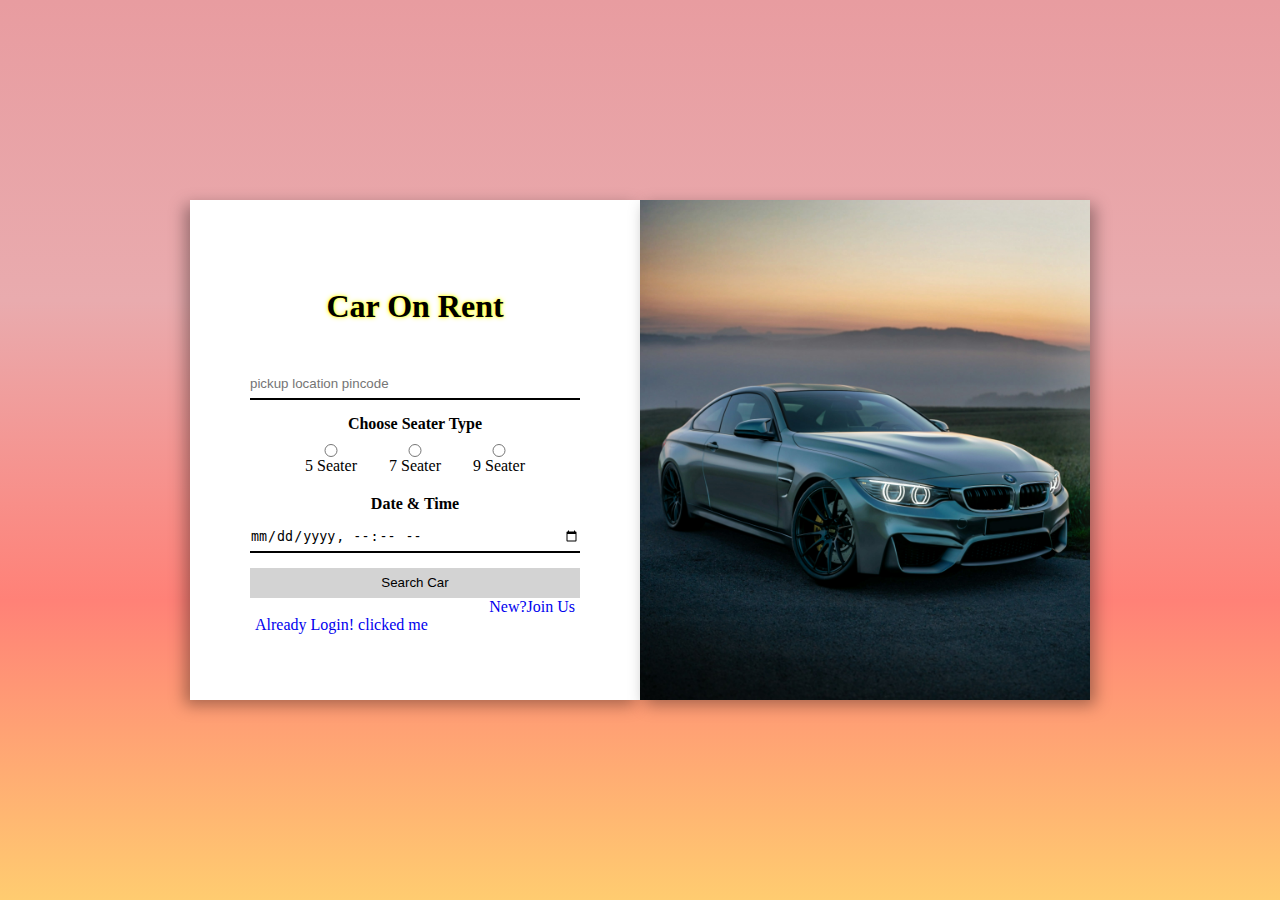
<file: frontend/index.html>
<!DOCTYPE html>
<html lang="en">

<head>
  <meta charset="UTF-8">
  <meta name="viewport" content="width=device-width, initial-scale=1.0">
  <title>HomePage</title>
  <link rel="stylesheet" href="index.css">
</head>
<body>
  <div class="homepage-main-div">
    <div class="homepage-form-div">

      <h1 class="text-homepage">Car On Rent</h1>
      <form action="submit" class="form-homepage" onsubmit="handleFormSubmit(event)">

        <input class="form-search-car" type="number" id="pincode" name="pincode" placeholder="pickup location pincode"
          required>
        <label><strong>Choose Seater Type</strong></label>
        <div>
          <label for="seaterType" class="form-select-seater"> <input type="radio" name="seatertype" value="5" required>5
            Seater
          </label>
          <label for="seaterType" class="form-select-seater"> <input type="radio" name="seatertype" value="7">7 Seater
          </label>
          <label for="seaterType" class="form-select-seater"> <input type="radio" name="seatertype" value="9">9 Seater
          </label>
        </div>
        <label for="Date"> <strong>Date & Time</strong></label>
        <input class="form-search-car" type="datetime-local" id="date" name="date" placeholder="Date & Time" required>
        <button class="form-search-car-btn" type="submit">Search Car</button>
      </form>
      <div class="login-signup-btn">
        <span class="signup-btn-homepage" id="hide"><a href="signup.html" class="signup-btn-homepage">New?Join
            Us</a></span>
        <span class="login-btn-homepage" id="hidden"><a href="login.html" class="login-btn-homepage">Already Login!
            clicked me</a></span>
        <span class="logout-btn-homepage"><button id="logoutBtn" class="logout-btn"
            onclick="logout()">Logout</button></span>
      </div>
    </div>
    <div class="homepage-image-div"></div>
  </div>
  <script src="./script.js"></script>
</body>
</html>
</file>
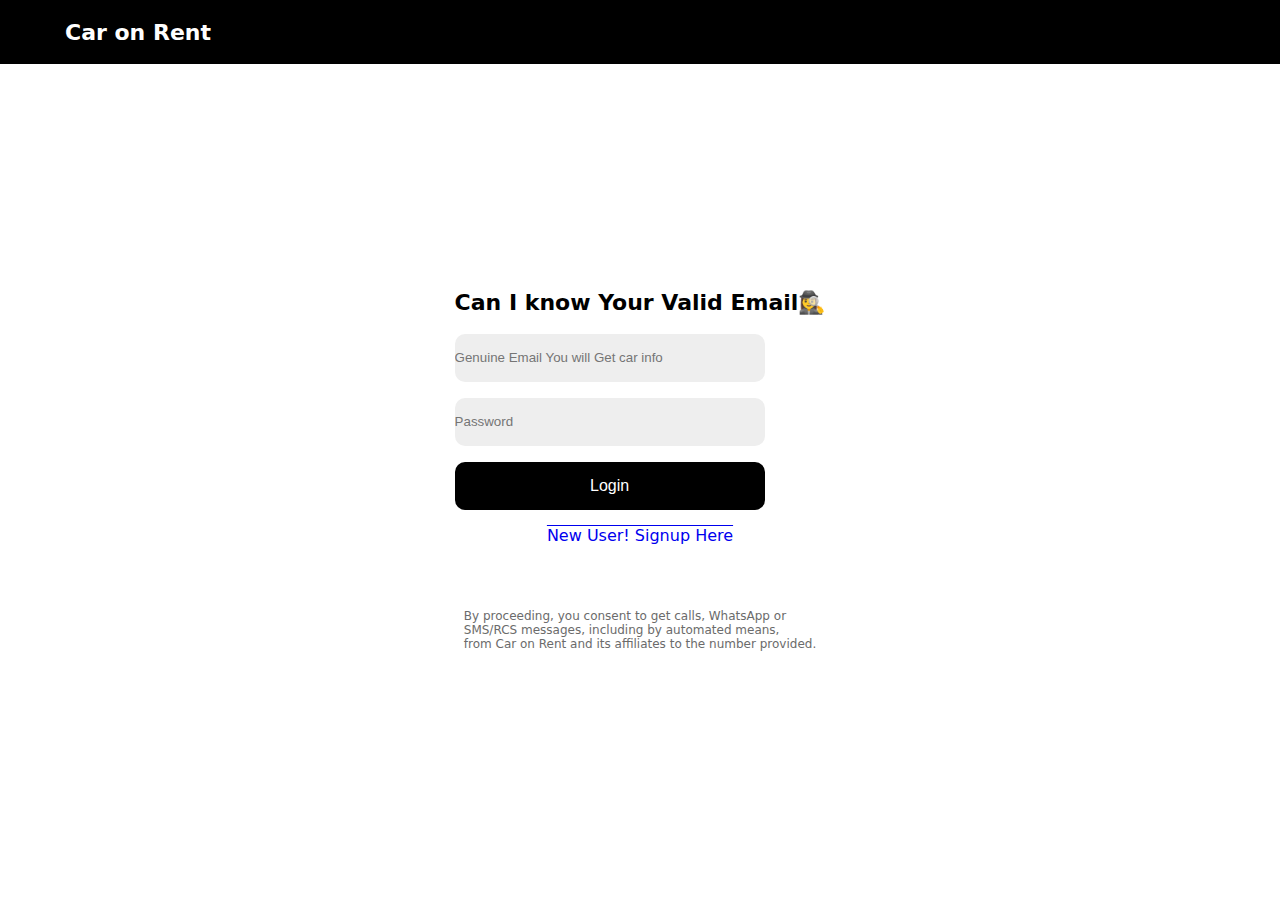
<file: frontend/login.html>
<!DOCTYPE html>
<html lang="en">

<head>
    <meta charset="UTF-8">
    <meta name="viewport" content="width=device-width, initial-scale=1.0">
    <title>Login</title>
    <link rel="stylesheet" href="login.css">
</head>

<body>
    <div style="height: 100vh;">
        <div class="header-loginpage">
            <h3><a href="index.html" style="color: white; text-decoration: none;">Car on Rent</a></h3>
        </div>
        <div class="loginpage-main-div-ex">
            <div class="loginpage-main-main">
                <div class="loginpage-form-div">
                    <form action="submit" class="loginpage-form" id="loginForm">
                        <strong class="loginpage-text">Can I know Your Valid Email🕵️‍♀️</strong>
                        <input class="loginpage-input" type="email" name="email"
                            placeholder="Genuine Email You will Get car info">
                        <input class="loginpage-input" type="password" name="password" placeholder="Password">
                        <input class="loginpage-btn" type="submit" value="Login">
                        <a href="signup.html" style="text-decoration: overline;">New User! Signup Here</a>
                    </form>
                    <div class="distance-logibpage-div"></div>
                    <div class="distance-logibpage-div"></div>
                    <div class="distance-loginpage-div"></div>
                    <p class="terms-loginpage">
                        By proceeding, you consent to get calls, WhatsApp or <br> SMS/RCS messages, including by
                        automated means, <br> from Car on Rent and its affiliates to the number provided.
                    </p>
                </div>
            </div>
        </div>
    </div>

    <script>
        document.getElementById("loginForm").addEventListener("submit", async function (e) {
            e.preventDefault();

            const email = e.target.email.value;
            const password = e.target.password.value;

            try {
                const res = await fetch("https://car-on-rent.onrender.com/api/auth/login", {
                    method: "POST",
                    headers: {
                        "Content-Type": "application/json"
                    },
                    body: JSON.stringify({ email, password })
                });

                const data = await res.json();

                if (res.ok) {
                    localStorage.setItem("token", data.token);
                    localStorage.setItem("userName", data.name);
                    localStorage.setItem("userRole", data.role);
                    localStorage.setItem("userEmail", data.email);
                    console.log("useremail", data.email);
                    console.log(data);

                    alert("Login successful! Welcome, " + data.email);
                    window.location.href = "index.html";
                } else {
                    alert(data.message || "Login failed");
                }
            } catch (error) {
                console.error("Login error:", error);
                alert("Server error. Try again later.");
            }
        });
    </script>

</body>

</html>
</file>
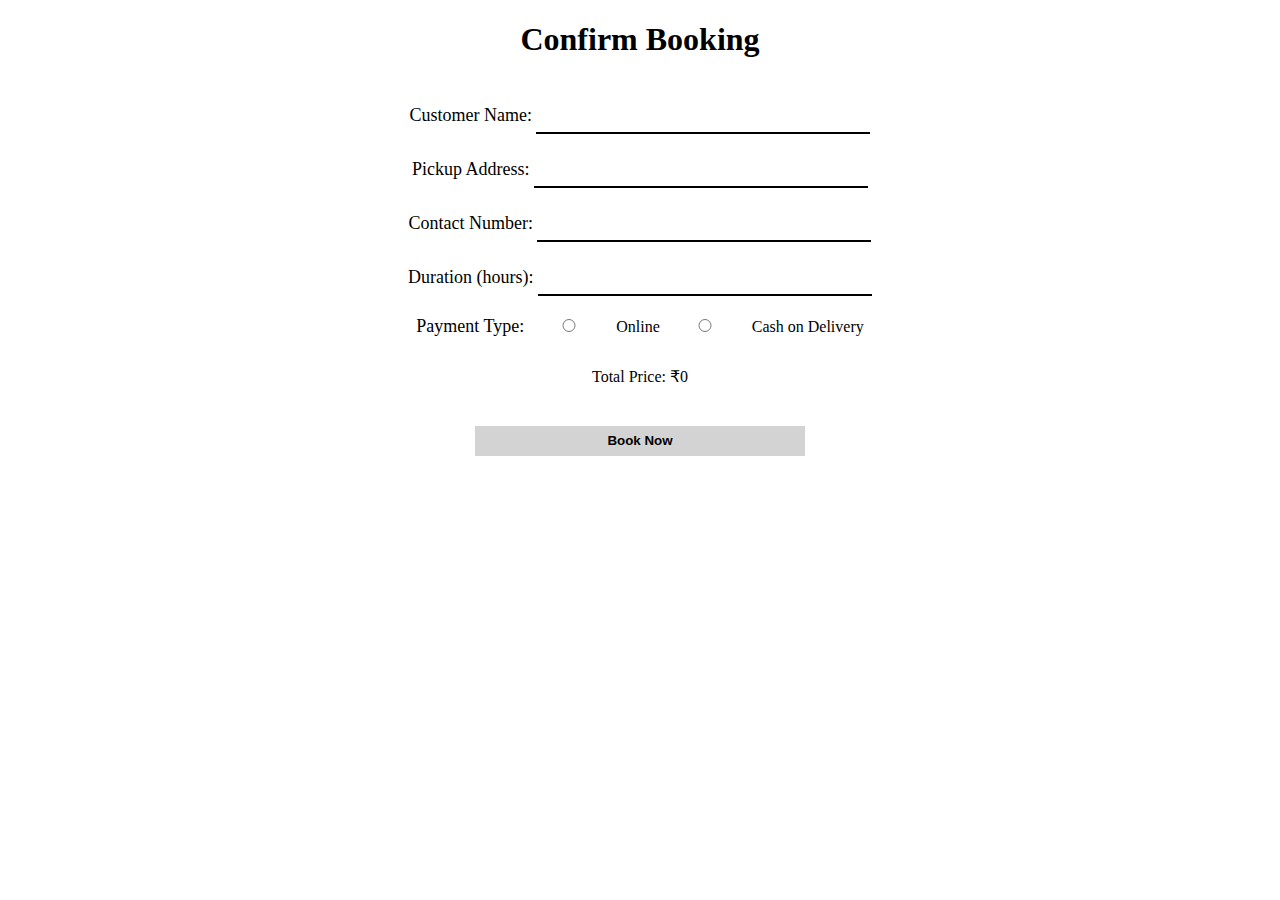
<file: frontend/payment.html>
<!DOCTYPE html>
<html lang="en">

<head>
  <meta charset="UTF-8" />
  <meta name="viewport" content="width=device-width, initial-scale=1.0">

  <title>Car Booking Payment</title>

  <link rel="stylesheet" href="payment.css">
</head>

<body>
  <h1 class="payment-page-heading">Confirm Booking</h1>
  <div class="car-design">
    <div id="carDetails" class="car-box"></div>
    <div id="cardescription"></div>
  </div>

  <form id="paymentForm" class="payment-form-page">
    <label class="customer-detail-payment">Customer Name: <input class="customer-detail-form" type="text"
        name="customerName" required></label>
    <label class="customer-detail-payment">Pickup Address: <input class="customer-detail-form" type="text"
        name="pickupAddress" required></label>
    <label class="customer-detail-payment">Contact Number: <input class="customer-detail-form" type="text"
        name="contactNumber" required></label>
    <label class="customer-detail-payment">Duration (hours): <input class="customer-detail-form" type="number"
        name="duration" required min="1" id="durationInput"></label>

    <div style="display: flex;">
      <label class="customer-detail-payment">Payment Type:</label>
      <label><input class="customer-payment-method" type="radio" name="paymentType" value="online" required>
        Online</label>
      <label><input class="customer-payment-method" type="radio" name="paymentType" value="cod"> Cash on
        Delivery</label>

    </div>
    <div id="totalPriceBox" style="margin-top:10px;">Total Price: ₹<span id="totalPrice">0</span></div>
    <div id="qrBox" style="margin-top: 10px;"></div>

    <button type="submit" class="book-ride-btn"><b>Book Now</b></button>
  </form>

  <script>
    const params = new URLSearchParams(window.location.search);
    const carId = params.get("carId");

    let selectedCar = null;
    const durationInput = document.getElementById("durationInput");
    const totalPriceSpan = document.getElementById("totalPrice");
    const token = localStorage.getItem("token");
    let customerEmail = "";
    if (token) {
      try {
        const base64Url = token.split('.')[1];
        const base64 = base64Url.replace(/-/g, '+').replace(/_/g, '/');
        const payload = JSON.parse(atob(base64));
        customerEmail = payload.email || "";
      } catch (err) {
        console.error("Token decode failed", err);
      }
    }

    if (!carId) {
      alert("No car selected.");
    } else {
      fetch(`https://car-on-rent.onrender.com/api/cars/${carId}`)
        .then(res => res.json())
        .then(car => {
          if (!car || car.message === "Car not found") {
            alert("Car not found");
            return;
          }
          selectedCar = car;

          document.getElementById("carDetails").innerHTML = `
          <img src="${car.imageUrl}" alt="${car.name}" width="300">`;
          document.getElementById("cardescription").innerHTML = `
          <b>${car.brand} ${car.name}</b><br>
          ₹${car.pricePerHour}/hour<br><br>
          ${car.fuelType}, ${car.seats} seater
        `;
        })
        .catch(() => alert("Error fetching car data"));
    }

    durationInput.addEventListener("input", () => {
      if (selectedCar) {
        const price = selectedCar.pricePerHour * Number(durationInput.value);
        totalPriceSpan.textContent = price || 0;
      }
    });

    document.querySelectorAll('input[name="paymentType"]').forEach(radio => {
      radio.addEventListener("change", () => {
        const paymentType = document.querySelector('input[name="paymentType"]:checked').value;
        const price = totalPriceSpan.textContent;

        if (paymentType === "online") {
          const upiId = "btw.its.markandey@okaxis";
          const name = "car on rent";
          const upiUrl = `upi://pay?pa=${upiId}&pn=${encodeURIComponent(name)}&am=${price}&cu=INR`;
          const qrUrl = `https://api.qrserver.com/v1/create-qr-code/?data=${encodeURIComponent(upiUrl)}&size=200x200`;

          document.getElementById("qrBox").innerHTML = `<img src="${qrUrl}" alt="UPI QR Code"><br>Scan to pay ₹${price}`;
        } else {
          document.getElementById("qrBox").innerHTML = "";
        }
      });
    });

    document.getElementById("paymentForm").addEventListener("submit", async (e) => {
      e.preventDefault();

      const formData = {
        customerName: e.target.customerName.value,
        pickupAddress: e.target.pickupAddress.value,
        contactNumber: e.target.contactNumber.value,
        duration: Number(e.target.duration.value),
        totalPrice: Number(totalPriceSpan.textContent),
        paymentType: document.querySelector('input[name="paymentType"]:checked').value,
        carId: carId,
        driverName: selectedCar.driverName,
        driverNumber: selectedCar.driverNumber,
        carNumber: selectedCar.carNumber,
        imageUrl: selectedCar.imageUrl,
        carName: selectedCar.name,
        brand: selectedCar.brand,
        customerEmail: customerEmail
      };

      const res = await fetch("https://car-on-rent.onrender.com/api/payment", {
        method: "POST",
        headers: { "Content-Type": "application/json" },
        body: JSON.stringify(formData)
      });

      const data = await res.json();
      if (res.ok) {
        alert("Booking successful!");
        e.target.reset();
        document.getElementById("qrBox").innerHTML = "";
        totalPriceSpan.textContent = "0";
        window.location.href = "carDetail.html";
      } else {
        alert(data.message || "Booking failed");
      }
    });
  </script>

</body>

</html>
</file>
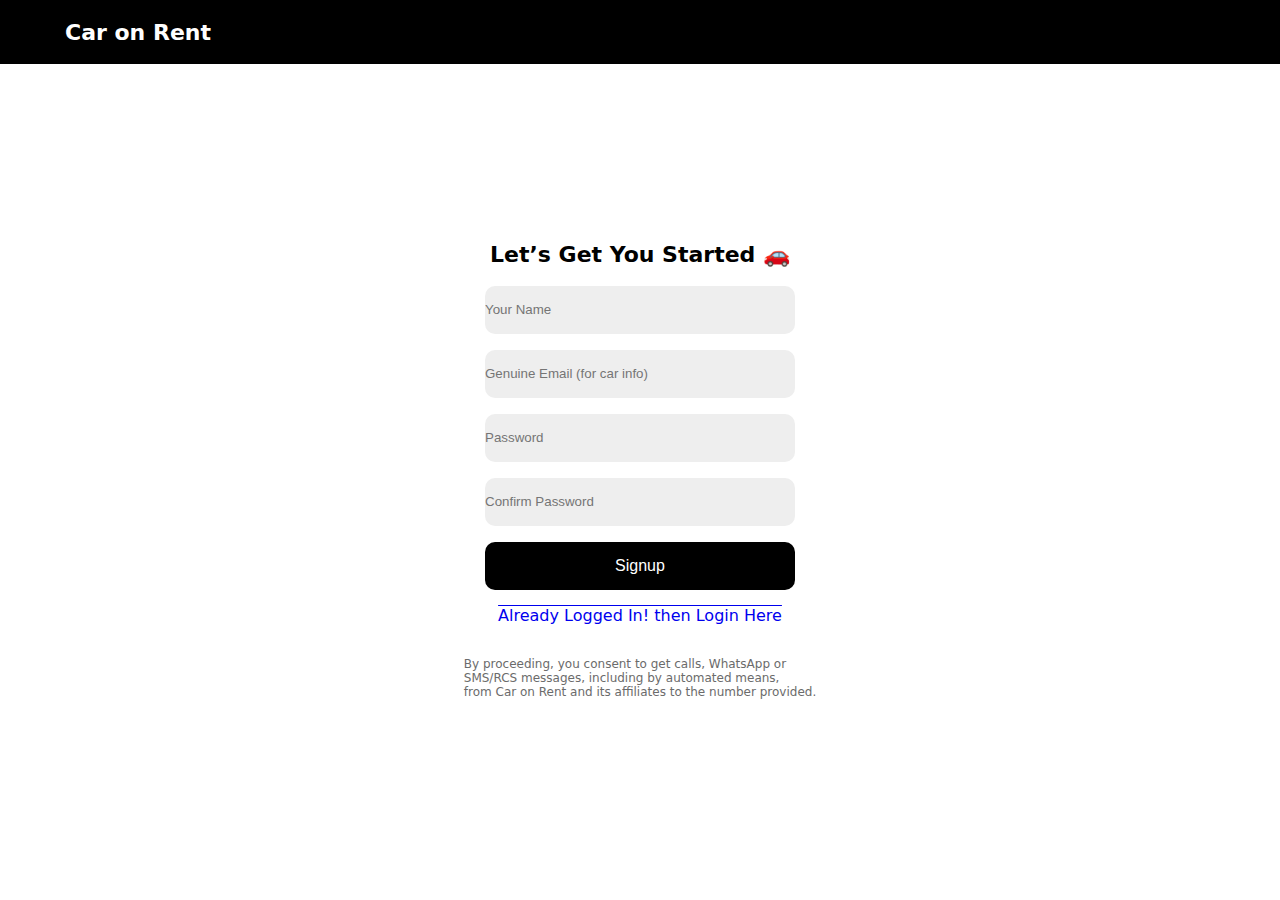
<file: frontend/signup.html>
<!DOCTYPE html>
<html lang="en">

<head>
  <meta charset="UTF-8" />
  <meta name="viewport" content="width=device-width, initial-scale=1.0" />
  <title>Signup</title>
  <link rel="stylesheet" href="login.css" />
</head>

<body>
  <div style="height: 100vh;">
    <div class="header-loginpage">
      <h3><a href="index.html" style="color: white; text-decoration: none;">Car on Rent</a></h3>
    </div>
    <div class="loginpage-main-div-ex">
      <div class="loginpage-main-main">
        <div class="loginpage-form-div">
          <form class="loginpage-form" id="signupForm">
            <strong class="loginpage-text">Let’s Get You Started 🚗</strong>

            <input class="loginpage-input" type="text" name="name" placeholder="Your Name" required />

            <input class="loginpage-input" type="email" name="email" placeholder="Genuine Email (for car info)"
              required />

            <input class="loginpage-input" type="password" name="password" placeholder="Password" required />

            <input class="loginpage-input" type="password" name="confirmPassword" placeholder="Confirm Password"
              required />

            <input class="loginpage-btn" type="submit" value="Signup" />
            <a href="login.html" style="text-decoration: overline;">Already Logged In! then Login Here</a>
          </form>

          <div class="distance-logibpage-div"></div>
          <p class="terms-loginpage">
            By proceeding, you consent to get calls, WhatsApp or <br> SMS/RCS messages, including by automated means,
            <br> from Car on Rent and its affiliates to the number provided.
          </p>
        </div>
      </div>
    </div>
  </div>

  <script>
    document.getElementById("signupForm").addEventListener("submit", async function (e) {
      e.preventDefault();

      const name = e.target.name.value.trim();
      const email = e.target.email.value.trim();
      const password = e.target.password.value;
      const confirmPassword = e.target.confirmPassword.value;

      if (password !== confirmPassword) {
        alert("Passwords do not match!");
        return;
      }

      try {
        const res = await fetch("https://car-on-rent.onrender.com/api/auth/signup", {
          method: "POST",
          headers: {
            "Content-Type": "application/json"
          },
          body: JSON.stringify({ name, email, password })
        });

        const data = await res.json();

        if (res.ok) {
          alert("Signup successful! Welcome, " + data.name);
          localStorage.setItem("token", data.token);
          localStorage.setItem("userName", data.name);
          localStorage.setItem("userEmail", data.email);
          console.log("userdata", data);  // extra, for reuse
          window.location.href = "index.html";
        } else {
          alert(data.message || "Signup failed");
        }
      } catch (error) {
        console.error("Signup error:", error);
        alert("Server error. Try again later.");
      }
    });
  </script>
</body>

</html>
</file>
<file: frontend/index.css>
* {
    margin: 0;
    padding: 0;
    box-sizing: border-box;
}

.text-homepage {
    margin-bottom: 45px;
    color: black;
    text-shadow: 0 0 2px #ff0, 0 0 5px #ff0;
}

.homepage-main-div {
    margin: 0;
    background: linear-gradient(to top, #ffcc70, #ff8177, #e9abae, #e89ca0);
    display: flex;
    flex-direction: row;
    height: 100vh;
    justify-content: center;
    align-items: center;
    border: none;
}

.homepage-form-div {
    width: 450px;
    height: 500px;
    align-items: center;
    justify-content: center;
    display: flex;
    flex-direction: column;
    background-color: white;
    box-shadow: -5px 5px 15px rgba(0, 0, 0, 0.35);

}

.form-homepage {
    display: flex;
    flex-direction: column;
    row-gap: 10px;
    text-align: center;
}

.form-search-car {
    width: 330px;
    height: 30px;
    border: none;
    cursor: pointer;
    border-bottom: 2px solid black;
    margin-bottom: 5px;
}

.form-select-seater {
    display: inline-grid;
    width: 80px;
    margin-bottom: 10px;
}

.form-search-car-btn {
    width: 330px;
    height: 30px;
    border: none;
    cursor: pointer;
    background-color: lightgray;
}

.form-search-car-btn:active {
    background-color: lightgreen;
    transform: scale(0.95);
    transition: all 0s ease-in;
}

.homepage-image-div {
    background-image: url(car.jpg);
    width: 450px;
    height: 500px;
    background-size: cover;
    box-shadow: 5px 5px 15px rgba(0, 0, 0, 0.35);
}

.login-btn-homepage {
    cursor: pointer;
    text-align: start;
    text-decoration: none;
}

.signup-btn-homepage {
    cursor: pointer;
    text-align: end;
    text-decoration: none;
    width: 320px;
}

.login-signup-btn {
    display: flex;
    flex-direction: column;
    height: 15px;
    width: 320px;
}

.logout-btn-homepage {
    text-align: end;
}

.logout-btn {
    cursor: pointer;
    height: 30px;
    background-color: lightgreen;
    border: none;
    margin-top: 20px;
}

.logout-btn:active {
    background-color: rgb(252, 55, 55);
}

@media(max-width:768px) {
    .homepage-form-div {
        width: 50%;
    }

    .homepage-image-div {
        width: 50%;
    }
}

@media(max-width:480px) {
    .homepage-form-div {
        width: 100%;
        height: 100%;
    }

    .homepage-main-div {
        display: flex;
        flex-direction: column;
    }

    .homepage-image-div {
        width: 100%;
        background-size: 100% 100%;
    }

    .form-search-car {
        width: 250px;
    }

    .form-search-car-btn {
        width: 250px;
    }

    .signup-btn-homepage {
        width: 280px;
    }

    .login-btn-homepage {
        width: 280px;
    }
}
</file>
<file: frontend/login.css>
* {
    margin: 0;
    padding: 0;
    box-sizing: border-box;
}

.header-loginpage {
    height: 64px;
    background-color: black;
    padding: 0 65px;
    align-content: center;

}

.header-loginpage h3 {
    font-size: 22px;
    color: white;
    font-family: system-ui, -apple-system, BlinkMacSystemFont, 'Segoe UI', Roboto, Oxygen, Ubuntu, Cantarell, 'Open Sans', 'Helvetica Neue', sans-serif;
}

.loginpage-main-div-ex {
    align-items: center;
    justify-content: center;
    display: flex;
    height: 90vh;
}

.loginpage-main-main {
    display: flex;
    flex-direction: row;
    justify-content: center;
    align-items: center;
    border: none;
}

.loginpage-form-div {
    font-family: system-ui, -apple-system, BlinkMacSystemFont, 'Segoe UI', Roboto, Oxygen, Ubuntu, Cantarell, 'Open Sans', 'Helvetica Neue', sans-serif;
    align-items: center;
    justify-content: center;
    display: flex;
    flex-direction: column;
    background-color: white;
}

.loginpage-form {
    display: flex;
    flex-direction: column;
    row-gap: 16px;
    text-align: center;
}

.loginpage-text {
    font-size: 22px;
    line-height: 30px;
    font-family: system-ui, -apple-system, BlinkMacSystemFont, 'Segoe UI', Roboto, Oxygen, Ubuntu, Cantarell, 'Open Sans', 'Helvetica Neue', sans-serif;
}

.loginpage-input {
    width: 310px;
    height: 48px;
    border: none;
    cursor: pointer;
    background: #eee;
    border-radius: 10px;
}

.loginpage-btn {
    width: 310px;
    height: 48px;
    border: none;
    cursor: pointer;
    background-color: black;
    border-radius: 10px;
    color: white;
    font-size: 16px;
}

.loginpage-btn:active {
    background-color: lightgreen;
    transform: scale(0.95);
    transition: all 0s ease-in;
}

.distance-logibpage-div {
    height: 16px;
}

.distance-logibpage-div {
    height: 0px;
    margin-bottom: 32px;
}

.terms-loginpage {
    font-size: 12px;
    font-family: system-ui, -apple-system, BlinkMacSystemFont, 'Segoe UI', Roboto, Oxygen, Ubuntu, Cantarell, 'Open Sans', 'Helvetica Neue', sans-serif;
    color: #6b6b6b;
}
</file>
<file: frontend/payment.css>
.payment-page-heading {
    text-align: center;
}

.car-box {
    margin-bottom: 20px;
}

.car-design {
    justify-content: center;
    display: flex;
    flex-direction: row;
    gap: 20px;
}

#cardescription {
    justify-content: center;
    align-items: center;
    font-size: 25px;
    display: flex;
    flex-direction: column;
}

.payment-form-page {
    justify-content: center;
    align-items: center;
    display: flex;
    flex-direction: column;
    gap: 15px;
}

.customer-detail-payment {
    font-family: cursive;
    font-size: large;
}

.customer-detail-form {
    width: 330px;
    height: 30px;
    border: none;
    cursor: pointer;
    border-bottom: 2px solid black;
    margin-bottom: 5px;
}

.customer-payment-method {
    display: inline-grid;
    width: 80px;
    margin-bottom: 10px;
}

.book-ride-btn {
    width: 330px;
    height: 30px;
    border: none;
    cursor: pointer;
    background-color: lightgray;
}

.book-ride-btn:active {
    background-color: lightgreen;
    transform: scale(0.95);
    transition: all 0s ease-in;
}

@media(max-width:480px) {
    .car-design {
        text-align: center;
        flex-direction: column;
    }

    .customer-payment-method {
        width: 30px;
    }
}
</file>
